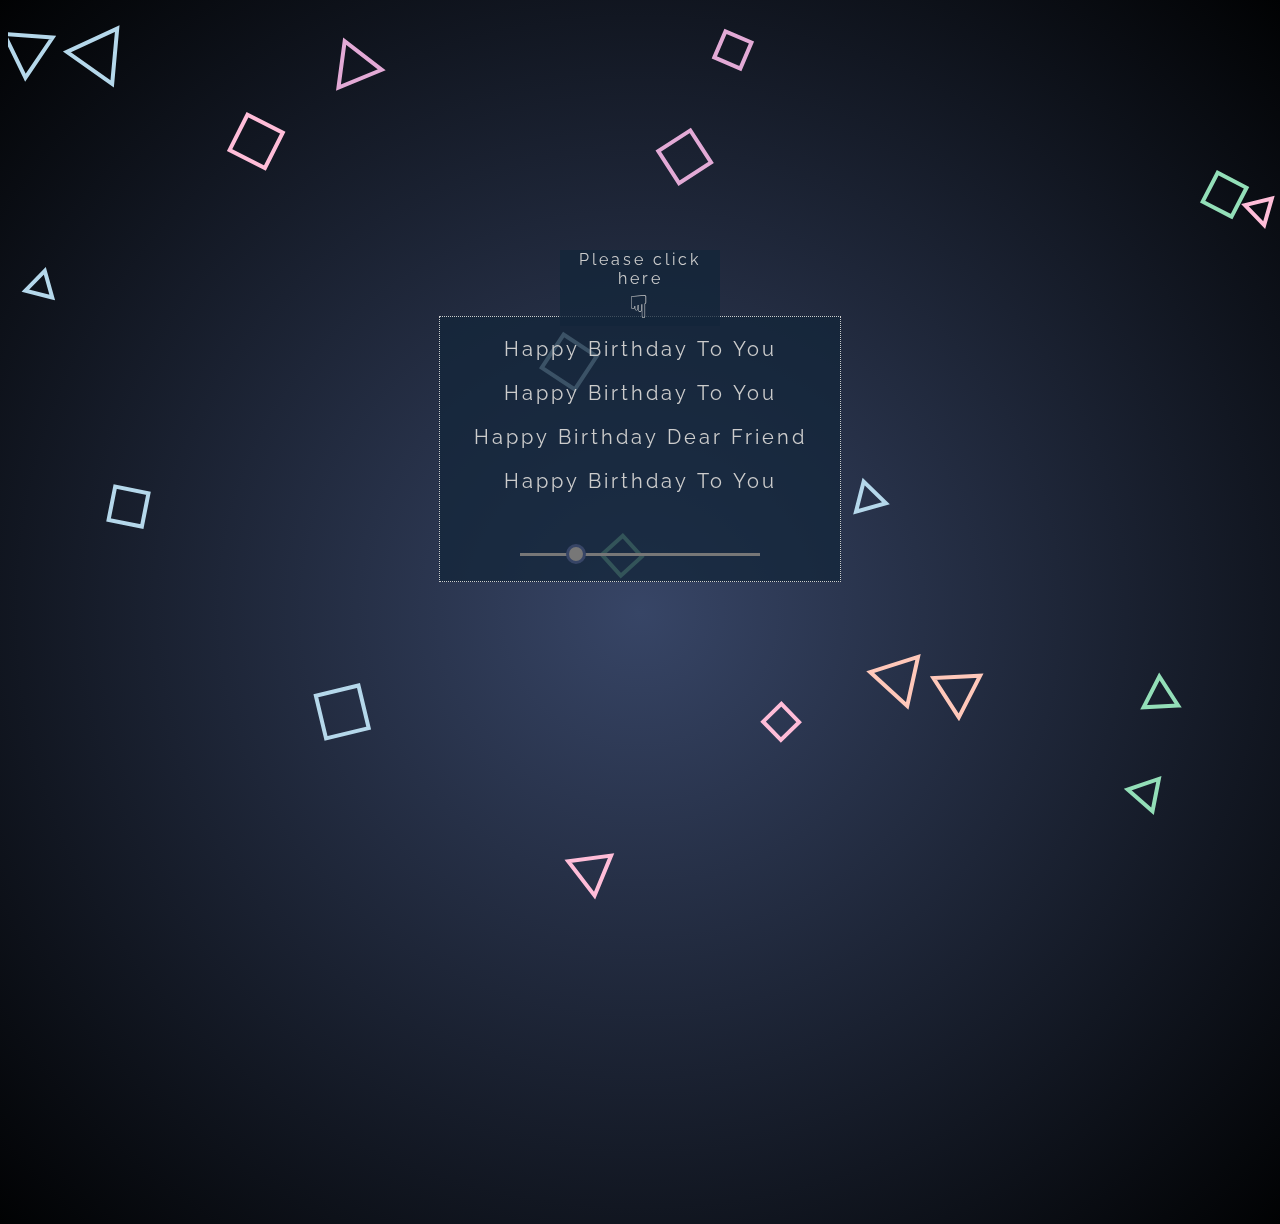
<file: Musical birthday wish/index.html>
<!DOCTYPE html>
<html lang="en">

  <head>
    <meta charset="UTF-8">
    <title>Happy Birthday Music</title>
    <link rel="stylesheet" href="./style.css">

  </head>
    
  <body>
  <canvas id="canvas"></canvas>
<div id="pleaseClick">Please click here<br><span>&#9759;</span></div>
<div id="wishes">
  <p id="p1"></p>
  <p id="p2"></p>
  <p id="p3"></p>
  <p id="p4"></p>
  <p class="control"><label for="inputSpeed"><!--Speed: --></label><br><input type="range" id="inputSpeed" min="0.1" max="2" step="0.1" value="0.5"></p>
</div>
    <script  src="./script.js"></script>

  </body>
  
</html>
</file>
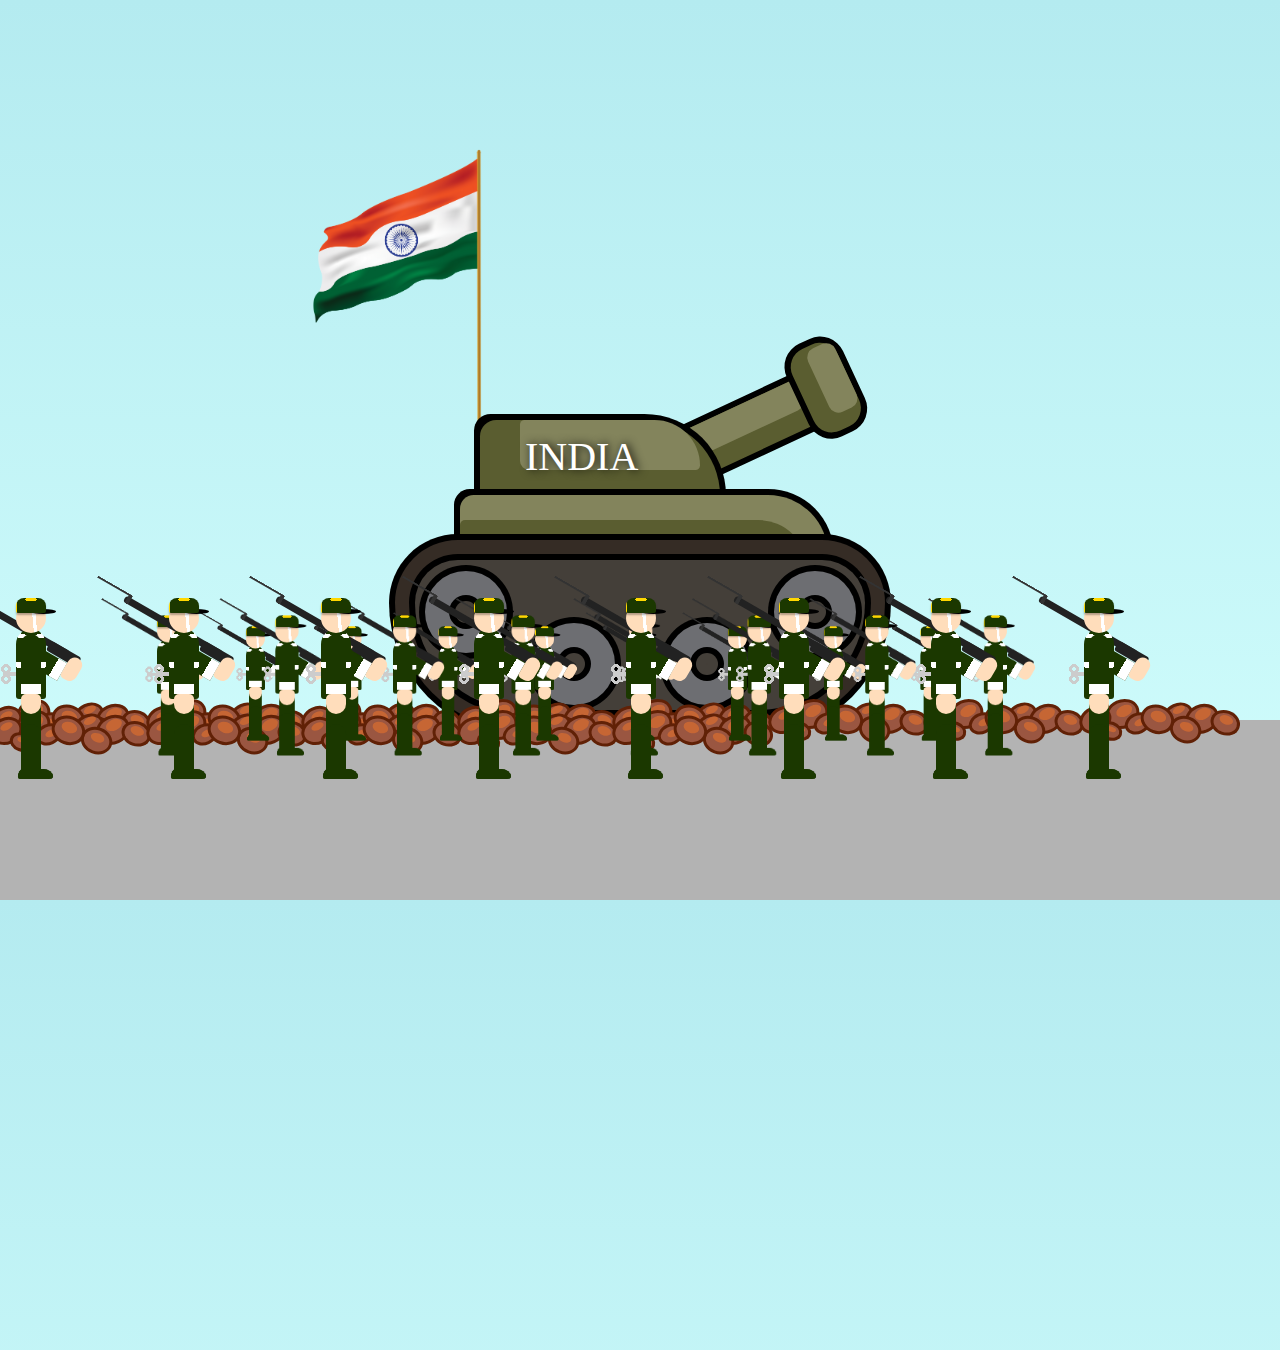
<file: Tribute to Indian Army Code/index.html>
<!DOCTYPE html>
<html lang="en" >
<head>
  <meta charset="UTF-8">
  <title>Parallax Toy Soldiers</title>
  <meta name="viewport" content="width=device-width, initial-scale=1, viewport-fit=cover"><link rel="stylesheet" href="./style.css">

</head>
<body>
<div class="tank">
  <div class="turret">
    <div class="gun"></div>
    <div class="bullet"></div>
    <div class="explosion"></div>
  </div>
  <div class="body">
    <div class="glow"></div>
  </div>
  <div class="track">
    <div class="wheel"></div>
    <div class="wheel"></div>
    <div class="wheel"></div>
    <div class="wheel"></div>
  </div>
  <div class="wind">
    <div></div>
    <div></div>
    <div></div>
  </div>
</div>
<div class="ground">
  <div class="rocks"></div>
  <div class="rocks"></div>
  <div class="rocks"></div>
  <div class="rocks"></div>
  <div class="rocks"></div>
  <div class="rocks"></div>
  <div class="rocks"></div>
  <div class="rocks"></div>
  <div class="rocks"></div>
  <div class="rocks"></div>
  <div class="rocks"></div>
  <div class="rocks"></div>
  <div class="rocks"></div>
</div>

<main>
  <div class="column">
    <div class="soldier">
      <div class="torso">
        <div class="head">
          <div class="hat"></div>
          <div class="visor"></div>
        </div>
        <div class="left-arm">
          <div class="musket">
            <div class="bayonet"></div>
            <div class="butt"></div>
          </div>
          <div class="hand"></div>
        </div>
        <div class="right-arm">
          <div class="hand"></div>
        </div>
        <div class="wind-up-handle"></div>
        <div class="left-leg">
          <div class="ankle">
            <div class="foot"></div>
          </div>
        </div>
        <div class="right-leg">
          <div class="ankle">
            <div class="foot"></div>
          </div>
        </div>
      </div>
    </div>
    <div class="soldier">
      <div class="torso">
        <div class="head">
          <div class="hat"></div>
          <div class="visor"></div>
        </div>
        <div class="left-arm">
          <div class="musket">
            <div class="bayonet"></div>
            <div class="butt"></div>
          </div>
          <div class="hand"></div>
        </div>
        <div class="right-arm">
          <div class="hand"></div>
        </div>
        <div class="wind-up-handle"></div>
        <div class="left-leg">
          <div class="ankle">
            <div class="foot"></div>
          </div>
        </div>
        <div class="right-leg">
          <div class="ankle">
            <div class="foot"></div>
          </div>
        </div>
      </div>
    </div>
    <div class="soldier">
      <div class="torso">
        <div class="head">
          <div class="hat"></div>
          <div class="visor"></div>
        </div>
        <div class="left-arm">
          <div class="musket">
            <div class="bayonet"></div>
            <div class="butt"></div>
          </div>
          <div class="hand"></div>
        </div>
        <div class="right-arm">
          <div class="hand"></div>
        </div>
        <div class="wind-up-handle"></div>
        <div class="left-leg">
          <div class="ankle">
            <div class="foot"></div>
          </div>
        </div>
        <div class="right-leg">
          <div class="ankle">
            <div class="foot"></div>
          </div>
        </div>
      </div>
    </div>
    <div class="soldier">
      <div class="torso">
        <div class="head">
          <div class="hat"></div>
          <div class="visor"></div>
        </div>
        <div class="left-arm">
          <div class="musket">
            <div class="bayonet"></div>
            <div class="butt"></div>
          </div>
          <div class="hand"></div>
        </div>
        <div class="right-arm">
          <div class="hand"></div>
        </div>
        <div class="wind-up-handle"></div>
        <div class="left-leg">
          <div class="ankle">
            <div class="foot"></div>
          </div>
        </div>
        <div class="right-leg">
          <div class="ankle">
            <div class="foot"></div>
          </div>
        </div>
      </div>
    </div>
    <div class="soldier">
      <div class="torso">
        <div class="head">
          <div class="hat"></div>
          <div class="visor"></div>
        </div>
        <div class="left-arm">
          <div class="musket">
            <div class="bayonet"></div>
            <div class="butt"></div>
          </div>
          <div class="hand"></div>
        </div>
        <div class="right-arm">
          <div class="hand"></div>
        </div>
        <div class="wind-up-handle"></div>
        <div class="left-leg">
          <div class="ankle">
            <div class="foot"></div>
          </div>
        </div>
        <div class="right-leg">
          <div class="ankle">
            <div class="foot"></div>
          </div>
        </div>
      </div>
    </div>
    <div class="soldier">
      <div class="torso">
        <div class="head">
          <div class="hat"></div>
          <div class="visor"></div>
        </div>
        <div class="left-arm">
          <div class="musket">
            <div class="bayonet"></div>
            <div class="butt"></div>
          </div>
          <div class="hand"></div>
        </div>
        <div class="right-arm">
          <div class="hand"></div>
        </div>
        <div class="wind-up-handle"></div>
        <div class="left-leg">
          <div class="ankle">
            <div class="foot"></div>
          </div>
        </div>
        <div class="right-leg">
          <div class="ankle">
            <div class="foot"></div>
          </div>
        </div>
      </div>
    </div>
    <div class="soldier">
      <div class="torso">
        <div class="head">
          <div class="hat"></div>
          <div class="visor"></div>
        </div>
        <div class="left-arm">
          <div class="musket">
            <div class="bayonet"></div>
            <div class="butt"></div>
          </div>
          <div class="hand"></div>
        </div>
        <div class="right-arm">
          <div class="hand"></div>
        </div>
        <div class="wind-up-handle"></div>
        <div class="left-leg">
          <div class="ankle">
            <div class="foot"></div>
          </div>
        </div>
        <div class="right-leg">
          <div class="ankle">
            <div class="foot"></div>
          </div>
        </div>
      </div>
    </div>
    <div class="soldier">
      <div class="torso">
        <div class="head">
          <div class="hat"></div>
          <div class="visor"></div>
        </div>
        <div class="left-arm">
          <div class="musket">
            <div class="bayonet"></div>
            <div class="butt"></div>
          </div>
          <div class="hand"></div>
        </div>
        <div class="right-arm">
          <div class="hand"></div>
        </div>
        <div class="wind-up-handle"></div>
        <div class="left-leg">
          <div class="ankle">
            <div class="foot"></div>
          </div>
        </div>
        <div class="right-leg">
          <div class="ankle">
            <div class="foot"></div>
          </div>
        </div>
      </div>
    </div>
  </div>
  <div class="column">
    <div class="soldier">
      <div class="torso">
        <div class="head">
          <div class="hat"></div>
          <div class="visor"></div>
        </div>
        <div class="left-arm">
          <div class="musket">
            <div class="bayonet"></div>
            <div class="butt"></div>
          </div>
          <div class="hand"></div>
        </div>
        <div class="right-arm">
          <div class="hand"></div>
        </div>
        <div class="wind-up-handle"></div>
        <div class="left-leg">
          <div class="ankle">
            <div class="foot"></div>
          </div>
        </div>
        <div class="right-leg">
          <div class="ankle">
            <div class="foot"></div>
          </div>
        </div>
      </div>
    </div>
    <div class="soldier">
      <div class="torso">
        <div class="head">
          <div class="hat"></div>
          <div class="visor"></div>
        </div>
        <div class="left-arm">
          <div class="musket">
            <div class="bayonet"></div>
            <div class="butt"></div>
          </div>
          <div class="hand"></div>
        </div>
        <div class="right-arm">
          <div class="hand"></div>
        </div>
        <div class="wind-up-handle"></div>
        <div class="left-leg">
          <div class="ankle">
            <div class="foot"></div>
          </div>
        </div>
        <div class="right-leg">
          <div class="ankle">
            <div class="foot"></div>
          </div>
        </div>
      </div>
    </div>
    <div class="soldier">
      <div class="torso">
        <div class="head">
          <div class="hat"></div>
          <div class="visor"></div>
        </div>
        <div class="left-arm">
          <div class="musket">
            <div class="bayonet"></div>
            <div class="butt"></div>
          </div>
          <div class="hand"></div>
        </div>
        <div class="right-arm">
          <div class="hand"></div>
        </div>
        <div class="wind-up-handle"></div>
        <div class="left-leg">
          <div class="ankle">
            <div class="foot"></div>
          </div>
        </div>
        <div class="right-leg">
          <div class="ankle">
            <div class="foot"></div>
          </div>
        </div>
      </div>
    </div>
    <div class="soldier">
      <div class="torso">
        <div class="head">
          <div class="hat"></div>
          <div class="visor"></div>
        </div>
        <div class="left-arm">
          <div class="musket">
            <div class="bayonet"></div>
            <div class="butt"></div>
          </div>
          <div class="hand"></div>
        </div>
        <div class="right-arm">
          <div class="hand"></div>
        </div>
        <div class="wind-up-handle"></div>
        <div class="left-leg">
          <div class="ankle">
            <div class="foot"></div>
          </div>
        </div>
        <div class="right-leg">
          <div class="ankle">
            <div class="foot"></div>
          </div>
        </div>
      </div>
    </div>
    <div class="soldier">
      <div class="torso">
        <div class="head">
          <div class="hat"></div>
          <div class="visor"></div>
        </div>
        <div class="left-arm">
          <div class="musket">
            <div class="bayonet"></div>
            <div class="butt"></div>
          </div>
          <div class="hand"></div>
        </div>
        <div class="right-arm">
          <div class="hand"></div>
        </div>
        <div class="wind-up-handle"></div>
        <div class="left-leg">
          <div class="ankle">
            <div class="foot"></div>
          </div>
        </div>
        <div class="right-leg">
          <div class="ankle">
            <div class="foot"></div>
          </div>
        </div>
      </div>
    </div>
    <div class="soldier">
      <div class="torso">
        <div class="head">
          <div class="hat"></div>
          <div class="visor"></div>
        </div>
        <div class="left-arm">
          <div class="musket">
            <div class="bayonet"></div>
            <div class="butt"></div>
          </div>
          <div class="hand"></div>
        </div>
        <div class="right-arm">
          <div class="hand"></div>
        </div>
        <div class="wind-up-handle"></div>
        <div class="left-leg">
          <div class="ankle">
            <div class="foot"></div>
          </div>
        </div>
        <div class="right-leg">
          <div class="ankle">
            <div class="foot"></div>
          </div>
        </div>
      </div>
    </div>
    <div class="soldier">
      <div class="torso">
        <div class="head">
          <div class="hat"></div>
          <div class="visor"></div>
        </div>
        <div class="left-arm">
          <div class="musket">
            <div class="bayonet"></div>
            <div class="butt"></div>
          </div>
          <div class="hand"></div>
        </div>
        <div class="right-arm">
          <div class="hand"></div>
        </div>
        <div class="wind-up-handle"></div>
        <div class="left-leg">
          <div class="ankle">
            <div class="foot"></div>
          </div>
        </div>
        <div class="right-leg">
          <div class="ankle">
            <div class="foot"></div>
          </div>
        </div>
      </div>
    </div>
    <div class="soldier">
      <div class="torso">
        <div class="head">
          <div class="hat"></div>
          <div class="visor"></div>
        </div>
        <div class="left-arm">
          <div class="musket">
            <div class="bayonet"></div>
            <div class="butt"></div>
          </div>
          <div class="hand"></div>
        </div>
        <div class="right-arm">
          <div class="hand"></div>
        </div>
        <div class="wind-up-handle"></div>
        <div class="left-leg">
          <div class="ankle">
            <div class="foot"></div>
          </div>
        </div>
        <div class="right-leg">
          <div class="ankle">
            <div class="foot"></div>
          </div>
        </div>
      </div>
    </div>
  </div>
  <div class="column">
    <div class="soldier">
      <div class="torso">
        <div class="head">
          <div class="hat"></div>
          <div class="visor"></div>
        </div>
        <div class="left-arm">
          <div class="musket">
            <div class="bayonet"></div>
            <div class="butt"></div>
          </div>
          <div class="hand"></div>
        </div>
        <div class="right-arm">
          <div class="hand"></div>
        </div>
        <div class="wind-up-handle"></div>
        <div class="left-leg">
          <div class="ankle">
            <div class="foot"></div>
          </div>
        </div>
        <div class="right-leg">
          <div class="ankle">
            <div class="foot"></div>
          </div>
        </div>
      </div>
    </div>
    <div class="soldier">
      <div class="torso">
        <div class="head">
          <div class="hat"></div>
          <div class="visor"></div>
        </div>
        <div class="left-arm">
          <div class="musket">
            <div class="bayonet"></div>
            <div class="butt"></div>
          </div>
          <div class="hand"></div>
        </div>
        <div class="right-arm">
          <div class="hand"></div>
        </div>
        <div class="wind-up-handle"></div>
        <div class="left-leg">
          <div class="ankle">
            <div class="foot"></div>
          </div>
        </div>
        <div class="right-leg">
          <div class="ankle">
            <div class="foot"></div>
          </div>
        </div>
      </div>
    </div>
    <div class="soldier">
      <div class="torso">
        <div class="head">
          <div class="hat"></div>
          <div class="visor"></div>
        </div>
        <div class="left-arm">
          <div class="musket">
            <div class="bayonet"></div>
            <div class="butt"></div>
          </div>
          <div class="hand"></div>
        </div>
        <div class="right-arm">
          <div class="hand"></div>
        </div>
        <div class="wind-up-handle"></div>
        <div class="left-leg">
          <div class="ankle">
            <div class="foot"></div>
          </div>
        </div>
        <div class="right-leg">
          <div class="ankle">
            <div class="foot"></div>
          </div>
        </div>
      </div>
    </div>
    <div class="soldier">
      <div class="torso">
        <div class="head">
          <div class="hat"></div>
          <div class="visor"></div>
        </div>
        <div class="left-arm">
          <div class="musket">
            <div class="bayonet"></div>
            <div class="butt"></div>
          </div>
          <div class="hand"></div>
        </div>
        <div class="right-arm">
          <div class="hand"></div>
        </div>
        <div class="wind-up-handle"></div>
        <div class="left-leg">
          <div class="ankle">
            <div class="foot"></div>
          </div>
        </div>
        <div class="right-leg">
          <div class="ankle">
            <div class="foot"></div>
          </div>
        </div>
      </div>
    </div>
    <div class="soldier">
      <div class="torso">
        <div class="head">
          <div class="hat"></div>
          <div class="visor"></div>
        </div>
        <div class="left-arm">
          <div class="musket">
            <div class="bayonet"></div>
            <div class="butt"></div>
          </div>
          <div class="hand"></div>
        </div>
        <div class="right-arm">
          <div class="hand"></div>
        </div>
        <div class="wind-up-handle"></div>
        <div class="left-leg">
          <div class="ankle">
            <div class="foot"></div>
          </div>
        </div>
        <div class="right-leg">
          <div class="ankle">
            <div class="foot"></div>
          </div>
        </div>
      </div>
    </div>
    <div class="soldier">
      <div class="torso">
        <div class="head">
          <div class="hat"></div>
          <div class="visor"></div>
        </div>
        <div class="left-arm">
          <div class="musket">
            <div class="bayonet"></div>
            <div class="butt"></div>
          </div>
          <div class="hand"></div>
        </div>
        <div class="right-arm">
          <div class="hand"></div>
        </div>
        <div class="wind-up-handle"></div>
        <div class="left-leg">
          <div class="ankle">
            <div class="foot"></div>
          </div>
        </div>
        <div class="right-leg">
          <div class="ankle">
            <div class="foot"></div>
          </div>
        </div>
      </div>
    </div>
    <div class="soldier">
      <div class="torso">
        <div class="head">
          <div class="hat"></div>
          <div class="visor"></div>
        </div>
        <div class="left-arm">
          <div class="musket">
            <div class="bayonet"></div>
            <div class="butt"></div>
          </div>
          <div class="hand"></div>
        </div>
        <div class="right-arm">
          <div class="hand"></div>
        </div>
        <div class="wind-up-handle"></div>
        <div class="left-leg">
          <div class="ankle">
            <div class="foot"></div>
          </div>
        </div>
        <div class="right-leg">
          <div class="ankle">
            <div class="foot"></div>
          </div>
        </div>
      </div>
    </div>
    <div class="soldier">
      <div class="torso">
        <div class="head">
          <div class="hat"></div>
          <div class="visor"></div>
        </div>
        <div class="left-arm">
          <div class="musket">
            <div class="bayonet"></div>
            <div class="butt"></div>
          </div>
          <div class="hand"></div>
        </div>
        <div class="right-arm">
          <div class="hand"></div>
        </div>
        <div class="wind-up-handle"></div>
        <div class="left-leg">
          <div class="ankle">
            <div class="foot"></div>
          </div>
        </div>
        <div class="right-leg">
          <div class="ankle">
            <div class="foot"></div>
          </div>
        </div>
      </div>
    </div>
  </div>
</main>
  
</body>
</html>
</file>
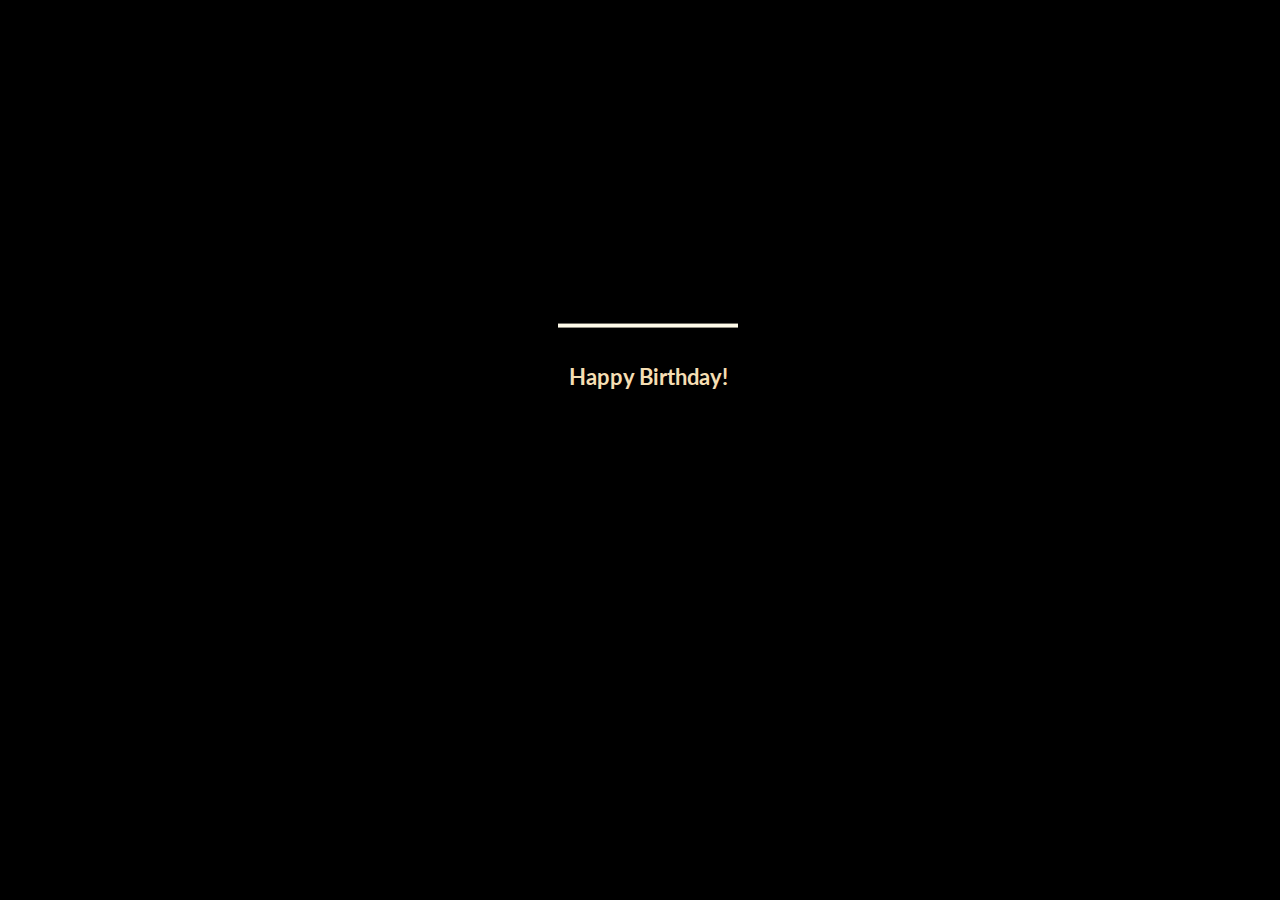
<file: Birthday cake/Birthday cake/index.html>
<!DOCTYPE html>
<html lang="en">
<head>
    <meta charset="UTF-8">
    <meta name="viewport" content="width=device-width, initial-scale=1.0">
    <title>Birthday Cake by Kode Gurukul</title>
    <link rel="stylesheet" href="style.css">
</head>
<body>
    <div class="candle">
    <div class="fire"></div>
    <div class="fire"></div>
    <div class="fire"></div>
    <div class="fire"></div>
    <div class="fire"></div>
</div>
<svg id="cake" version="1.1" x="0px" y="0px" width="200px" height="500px" viewBox="0 0 200 500" enable-background="new 0 0 200 500" xml:space="preserve">
    <path fill="#a88679" d="M173.667-13.94c-49.298,0-102.782,0-147.334,0c-3.999,0-4-16.002,0-16.002
		c44.697,0,96.586,0,147.334,0C177.667-29.942,177.668-13.94,173.667-13.94z">
        <animate id="bizcocho_3" attributeName="d" calcMode="spline" keySplines="0 0 1 1; 0 0 1 1" begin="relleno_2.end" dur="0.3s" fill="freeze" values="
                          M173.667-13.94c-49.298,0-102.782,0-147.334,0c-3.999,0-4-16.002,0-16.002
		c44.697,0,96.586,0,147.334,0C177.667-29.942,177.668-13.94,173.667-13.94z
                          ;
                          M173.667,411.567c-47.995,12.408-102.955,12.561-147.334,0
		c-3.848-1.089-0.189-16.089,3.661-15.002c44.836,12.66,90.519,12.753,139.427,0.07
		C173.293,395.631,177.541,410.566,173.667,411.567z
                          ;
                          M173.667,427.569c-49.795,0-101.101,0-147.334,0c-3.999,0-4-16.002,0-16.002
		c46.385,0,97.539,0,147.334,0C177.668,411.567,177.667,427.569,173.667,427.569z
                          " />
    </path>
    <path fill="#8b6a60" d="M100-178.521c1.858,0,3.364,1.506,3.364,3.363c0,0,0,33.17,0,44.227
		c0,19.144,0,57.431,0,76.574c0,10.152,0,40.607,0,40.607c0,1.858-1.506,3.364-3.364,3.364l0,0c-1.858,0-3.364-1.506-3.364-3.364c0,0,0-30.455,0-40.607c0-19.144,0-57.432,0-76.575c0-11.057,0-44.226,0-44.226C96.636-177.015,98.142-178.521,100-178.521
		L100-178.521z">
        <animate id="relleno_2" attributeName="d" calcMode="spline" keySplines="0 0 1 1; 0 0 1 1; 0 0 0.58 1" begin="bizcocho_2.end" dur="0.5s" fill="freeze" values="
                          M100-178.521c1.858,0,3.364,1.506,3.364,3.363c0,0,0,33.17,0,44.227
		c0,19.144,0,57.431,0,76.574c0,10.152,0,40.607,0,40.607c0,1.858-1.506,3.364-3.364,3.364l0,0c-1.858,0-3.364-1.506-3.364-3.364c0,0,0-30.455,0-40.607c0-19.144,0-57.432,0-76.575c0-11.057,0-44.226,0-44.226C96.636-177.015,98.142-178.521,100-178.521
		L100-178.521z
                          ;
                          M100,267.257c1.858,0,3.364,1.506,3.364,3.363c0,0,0,33.17,0,44.227
		c0,19.143,0,57.43,0,76.574c0,10.151,0,40.606,0,40.606c0,1.858-1.506,3.364-3.364,3.364l0,0c-1.858,0-3.364-1.506-3.364-3.364
		c0,0,0-30.455,0-40.606c0-19.145,0-57.432,0-76.576c0-11.057,0-44.225,0-44.225C96.636,268.763,98.142,267.257,100,267.257
		L100,267.257z
                          ;
                          M93.928,405.433c-0.655,6.444-0.102,9.067,2.957,11.798c0,0,8.083,5.571,16.828,3.503
		c18.629-4.406,43.813,6.194,50.792,7.791c14.75,3.375,9.162,6.867,9.162,6.867c-2.412,2.258-58.328,0-73.667,0l0,0
		c-1.858,0-69.995,2.133-73.667,0c0,0-3.337-2.439,6.172-5.992c11.375-4.25,52.875,8.822,47.139-9.442
		c-6.333-20.167,5.226-21.514,5.226-21.514c3.435-0.915,12.78-6.663,10.923-0.546L93.928,405.433z
                          ;
                          M102.242,427.569c5.348,0,14.079,0,17.462,0c0,0,17.026,0,27.504,0
		c19.143,0,20.39-3.797,26.459,0c3,1.877,0,7.823,0,7.823c-2.412,2.258-58.328,0-73.667,0l0,0c-1.858,0-67.187,0-73.667,0
		c0,0-4.125-4.983,0-7.823c5.201-3.58,16.085,0,23.725,0c8.841,0,20.762,0,20.762,0c3.686,0,8.597,0,19.511,0H102.242z
                          " />
    </path>
    <path fill="#a88679" d="M173.667-15.929c-46.512,0-105.486,0-147.334,0c-3.999,0-4-16.002,0-16.002
		c43.566,0,97.96,0,147.334,0C177.667-31.931,177.666-15.929,173.667-15.929z">
        <animate id="bizcocho_2" attributeName="d" calcMode="spline" keySplines="0 0 1 1; 0 0 1 1; 0.25 0 0.58 1" begin="relleno_1.end" dur="0.5s" fill="freeze" values="
                          M173.667-15.929c-46.512,0-105.486,0-147.334,0c-3.999,0-4-16.002,0-16.002
		c43.566,0,97.96,0,147.334,0C177.667-31.931,177.666-15.929,173.667-15.929z
                          ;
                          M173.434,445.393c-47.269,8.001-105.245,8.001-147.334,0c-3.929-0.747-0.692-16.543,3.243-15.824
		c43.828,8.001,92.165,8.001,140.739,0C174.029,428.918,177.377,444.726,173.434,445.393z
                          ;
                          M173.667,449.514c-47.576-5.454-102.799-5.744-147.333,0c-3.966,0.512-3.938-15.297,0-16.002
		c43.683-7.823,97.646-8.026,147.333,0C177.616,434.15,177.642,449.969,173.667,449.514z
                          ;
                          M173.667,451.394c-49.298,0-102.782,0-147.334,0c-3.999,0-4-16.002,0-16.002
		c44.697,0,96.586,0,147.334,0C177.667,435.392,177.668,451.394,173.667,451.394z
                          " />
    </path>
    <path fill="#8b6a60" d="M101.368-73.685c0,12.164,0,15.18,0,28.519c0,22.702,0-13.661,0,8.304c0,14.48,0,18.233,0,30.512
		c0,1.753-2.958,1.847-2.958,0c0-12.68,0-16.277,0-30.401c0-21.983,0,11.66,0-8.305c0-13.027,0-15.992,0-28.628
		C98.411-75.883,101.368-75.592,101.368-73.685z">
        <animate id="relleno_1" attributeName="d" calcMode="spline" keySplines="0 0 1 1; 0 0 1 1; 0 0 0.6 1" begin="bizcocho_1.end" dur="0.5s" fill="freeze" values="
                          M101.368-73.685c0,12.164,0,15.18,0,28.519c0,22.702,0-13.661,0,8.304c0,14.48,0,18.233,0,30.512
		c0,1.753-2.958,1.847-2.958,0c0-12.68,0-16.277,0-30.401c0-21.983,0,11.66,0-8.305c0-13.027,0-15.992,0-28.628
		C98.411-75.883,101.368-75.592,101.368-73.685z
                          ;
                          M101.368,350.885c0,12.164,0,65.18,0,78.518c0,22.703,0-33.66,0-11.695c0,14.48,0,28.232,0,40.512
		c0,1.753-2.958,1.847-2.958,0c0-12.68,0-26.277,0-40.402c0-21.982,0,31.66,0,11.695c0-13.027,0-65.992,0-78.627
		C98.411,348.686,101.368,348.977,101.368,350.885z
                          ;
                          M128.38,447.567c37.626,6.312,39.303,13.658,26.833,12.833c-22.653-1.499-13.636-0.831-23.302-0.831
		c-14.48,0-17.884,0-30.163,0c-2.087,0-2.068,0-3.915,0c-13.333,0-8.963,0-23.088,0c-11.668,0-14.062,5.995-27.532,1.164
		c-12.629-4.529,38.667-3.167,46.833-17.333C100.077,432.94,105.546,443.736,128.38,447.567z
                          ;
                          M173.667,451.394c2.875,0,2.997,9.257,0,9.131c-22.662-0.956-32.09-0.956-41.756-0.956
		c-14.48,0-17.884,0-30.163,0c-2.087,0-2.068,0-3.915,0c-13.333,0-8.963,0-23.088,0c-11.668,0-34.99-0.294-48.412,1.831
		c-4.109,0.65-3.01-10.006,0-10.006C37.129,451.394,149.379,451.394,173.667,451.394z
                          " />
    </path>
    <path fill="#a88679" d="M173.667,21.571c-33.174,0-111.467,0-147.334,0c-4,0-4-16.002,0-16.002c39.836,0,105.982,0,147.334,0
		C177.668,5.569,177.667,21.571,173.667,21.571z">
        <animate id="bizcocho_1" attributeName="d" calcMode="spline" keySplines="0 0 1 1; 0 0 1 1; 0 0 1 1; 0.25 0 1 1; 0 0 1 1; 0.25 0 0.6 1" begin="2s" dur="0.8s" fill="freeze" values="
                          M173.667,21.571c-33.174,0-111.467,0-147.334,0c-4,0-4-16.002,0-16.002c39.836,0,105.982,0,147.334,0
		C177.668,5.569,177.667,21.571,173.667,21.571z
                          ;
                          M173.667,459.569c-33.197,16.002-110.782,16.002-147.334,0c-3.664-1.604,1.614-15.617,5.337-14.153
		c40.702,16.002,94.289,16.104,136.505,0.103C171.917,444.1,177.271,457.832,173.667,459.569z
                          ;
                          M171.817,475.571c-39.361-3.001-105.438-2.571-143.556,0c-3.991,0.27-7.377-14.736-3.387-15.014
		c41.553-2.888,104.421-3.121,150.51-0.233C179.378,460.574,175.806,475.875,171.817,475.571z
                          ;
                          M171.817,459.564c-38.8-12.188-104.504-13.762-143.556,0c-3.772,1.329-7.961-12.604-4.178-13.905
		c40.864-14.064,105.114-15.52,151.918-0.973C179.822,445.874,175.634,460.762,171.817,459.564z
                          ;
                          M173.667,475.571c-46.376-5.005-105.924-4.003-147.334,0c-3.981,0.385-3.479-15.421,0.479-16.002
		c43.087-6.327,97.705-7.083,146.855,0.438C177.621,460.613,177.644,476,173.667,475.571z
                          ;
                          M173.667,474.117c-46.376,1.866-105.638,2.01-147.334,0c-3.995-0.192-3.52-16.144,0.479-16.002
		c43.794,1.55,96.341,1.541,145.723,0C176.532,457.99,177.663,473.956,173.667,474.117z
                          ;
                          M173.667,475.571c-46.512,0-105.486,0-147.334,0c-3.999,0-4-16.002,0-16.002c43.566,0,97.96,0,147.334,0
		C177.667,459.569,177.666,475.571,173.667,475.571z
                          " />
    </path>
    <path fill="#fefae9" d="M104.812,113.216c0,3.119-2.164,5.67-4.812,5.67c-2.646,0-4.812-2.551-4.812-5.67c0-5.594,0-16.782,0-22.375
	c0-5.143,0-15.427,0-20.568c0-7.333,0-21.998,0-29.33c0-5.523,0-16.569,0-22.092c0-3.295,0-9.885,0-13.181
	C95.188,2.551,97.353,0,100,0c2.648,0,4.812,2.551,4.812,5.669c0,3.248,0,9.743,0,12.991c0,5.428,0,16.284,0,21.711
	c0,7.618,0,22.854,0,30.472c0,4.952,0,14.854,0,19.807C104.812,96.292,104.812,107.576,104.812,113.216z">
        <animate id="crema" attributeName="d" calcMode="spline" keySplines="0 0 1 1; 0 0 1 1; 0 0 1 1; 0.25 0 1 1; 0 0 1 1; 0 0 0.58 1" begin="bizcocho_3.end" dur="2s" fill="freeze" values="
                          M104.812,113.216c0,3.119-2.164,5.67-4.812,5.67c-2.646,0-4.812-2.551-4.812-5.67c0-5.594,0-16.782,0-22.375
	c0-5.143,0-15.427,0-20.568c0-7.333,0-21.998,0-29.33c0-5.523,0-16.569,0-22.092c0-3.295,0-9.885,0-13.181
	C95.188,2.551,97.353,0,100,0c2.648,0,4.812,2.551,4.812,5.669c0,3.248,0,9.743,0,12.991c0,5.428,0,16.284,0,21.711
	c0,7.618,0,22.854,0,30.472c0,4.952,0,14.854,0,19.807C104.812,96.292,104.812,107.576,104.812,113.216z
                          ;
                          M104.812,405.897c0,3.119-2.164,5.67-4.812,5.67c-2.646,0-4.812-2.551-4.812-5.67c0-5.594,0-16.782,0-22.376
	c0-5.143,0-15.426,0-20.568c0-7.332,0-21.997,0-29.33c0-5.522,0-16.568,0-22.092c0-3.295,0-9.885,0-13.181
	c0-3.118,2.165-5.669,4.812-5.669c2.648,0,4.812,2.551,4.812,5.669c0,3.247,0,9.743,0,12.991c0,5.428,0,16.283,0,21.711
	c0,7.618,0,22.854,0,30.473c0,4.951,0,14.854,0,19.807C104.812,388.972,104.812,400.256,104.812,405.897z
                          ;
                          M111.873,411.567c-3.119,0-9.226,0-11.874,0c-2.646,0-7.748,0-10.867,0c-7.086,0-12.698,0-18.292,0
	c-6.592,0-12.871,7.371-19.166,3.008c-10.043-6.961-7.776-10.169,2.991-17.745c12.61-8.873,27.713,1.994,25.919-7.531
	c-2.589-13.742,11.008-14.513,11.365-17.789c0.441-4.051,4.235-11.107,8.051-8.175c3.113,2.393,1.007,8.008,0,13.159
	c-1.871,9.569,8.058,2.113,9.494,14.155c2.592,21.732,21.184-0.675,29.309,7.976c5.216,5.553,18.413,5.552,15.426,12.942
	c-3.131,7.745-15.825-4.369-23.8,2.903C126.261,418.271,118.301,411.567,111.873,411.567z
                          ;
                          M111.873,411.567c-3.119,0-9.226,0-11.874,0c-2.646,0-9.734,4.069-12.853,4.069
	c-7.086,0-10.712-4.069-16.306-4.069c-6.592,0-12.12,6.013-19.166,3.008c-7.053-3.008-7.458,2.026-18.659,1.165
	c-6.832-0.525-7.522-3.034-7.533-6.265c-0.037-10.336,22.073-2.452,36.613-2.628c10.234-0.124,19.856-1.439,37.905-2.102
	c16.642-0.61,32.699,1.552,46.009,1.927c12.438,0.351,29.663-8.99,31.532,3.315c0.773,5.093-5.605,3.342-11.211,9.579
	c-5.093,5.667-7.59-4.605-12.965-3.832c-8.269,1.189-14.962-8.537-22.937-1.265C126.261,418.271,118.301,411.567,111.873,411.567z
                          ;
                          M110.946,413.652c-2.904-1.137-8.405-2.748-12.446-0.97c-6.099,2.685-7.273,10.358-13.253,8.242
	c-7.843-2.775-8.953-5.008-14.546-5.01c-24.653-0.011-4.849,26.507-18.264,26.507c-12.377,0,5.791-33.537-19.422-26.682
	c-7.703,2.095-9.806-0.942-9.817-4.173c-0.037-10.336,24.357-4.544,38.897-4.72c10.234-0.124,19.856-1.439,37.905-2.102
	c16.642-0.61,32.699,1.552,46.009,1.927c12.438,0.351,28.973-8.865,31.532,3.315c1.449,6.896,0.318,15.624-3.874,15.624
	c-7.619,0-1.788-15.192-19.243-7.111c-7.581,3.51-15.963-9.738-26.669,1.066C120.644,426.744,118.381,416.561,110.946,413.652z
                          ;
                          M111.547,413.9c-2.969-0.956-8.775-0.949-13.167-0.5c-14.667,1.5-8.325,16.508-14.667,16.666
	c-6.667,0.166-0.167-13.5-13.013-14.151c-30.471-1.545-5.572,46.651-18.987,46.651c-12.377,0,10.333-50.166-18.667-44.5
	c-7.835,1.531-9.537-1.417-9.548-4.647c-0.037-10.336,23.675-5.177,38.215-5.353c10.234-0.124,20.618-1.671,38.667-2.333
	c16.642-0.61,32.023,1.458,45.333,1.833c12.438,0.351,33.819-8.431,33.199,4.001c-0.532,10.666,0.414,26.166-5.245,25.833
	c-7.606-0.447-2.954-31.5-19.243-18.899c-7.985,6.177-17.658-5.969-27.377,5.732C118.88,434.066,121.38,417.067,111.547,413.9z
                          ;
                          M111.547,415.233c-6.667-0.834-9.667,4.667-13.833,3.333c-19.649-6.291-8.158,22.176-14.5,22.334
	c-6.667,0.166,2.833-18-13.333-22.167c-29.544-7.615-9.667,43.833-20.167,43.833c-10.333,0,8.004-55.006-16.833-39
	c-7.5,4.833-9.508-3.78-9.299-7.004c0.799-12.329,23.592-7.153,38.132-7.329c10.234-0.124,20.238-1.505,38.287-2.167
	c16.642-0.61,32.903,1.125,46.213,1.5c12.438,0.351,35.058-5.579,31.863,6.451c-5.532,20.833,1.25,28.216-4.409,27.883
	c-7.606-0.447-6.058-37.895-20.62-23.333c-10.167,10.166-15.972-0.747-25,12C119.547,443.568,121.798,416.515,111.547,415.233z
                          " />
    </path>
    <rect x="10" y="475.571" fill="#fefae9" width="180" height="4" />
</svg>
<div class="text">
  <h1>Happy Birthday!</h1>
<!-- <span style='font-size:100px;'>&#128151;</span> -->
</div>

</body>
</html>
</file>
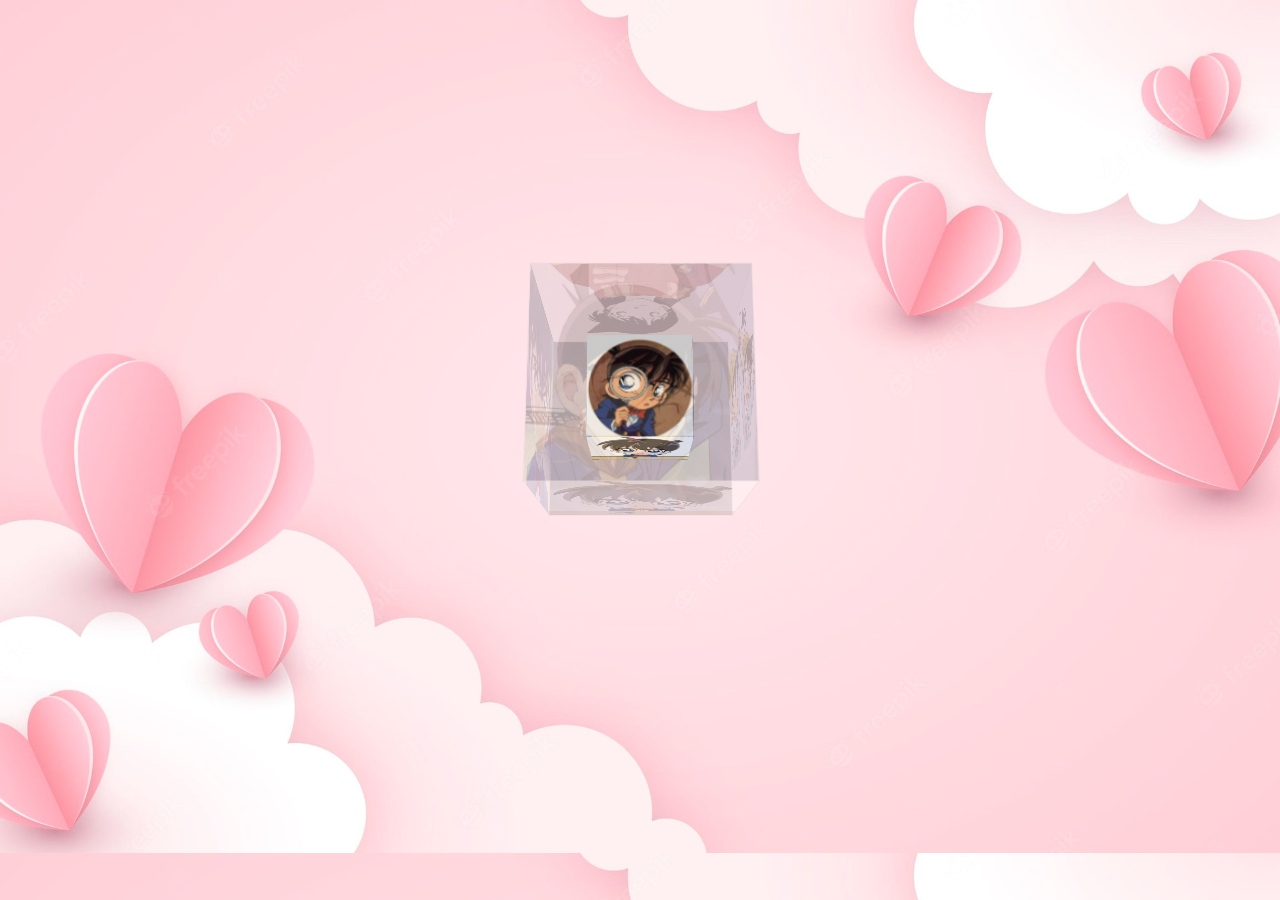
<file: Box-love-master/Box-love-master/index.html>
<!DOCTYPE html>
<html lang="en">

<head>
    <title id="titleWeb"></title>
    <meta charset="UTF-8">
    <meta name="viewport" content="width=device-width, initial-scale=1.0">
    <link rel="stylesheet" href="css/mystyle.css">
    <script src="https://ajax.googleapis.com/ajax/libs/jquery/3.6.0/jquery.min.js"></script>
</head>

<body style="width: 100%; height: 100%;">
    <div class="box">
        <ul class="minbox">
            <li id="min1"></li>
            <li id="min2"></li>
            <li id="min3"></li>
            <li id="min4"></li>
            <li id="min5"></li>
            <li id="min6"></li>
        </ul>
        <ol class="maxbox">
            <li id="max1"></li>
            <li id="max2"></li>
            <li id="max3"></li>
            <li id="max4"></li>
            <li id="max5"></li>
            <li id="max6"></li>
        </ol>
    </div>
    <audio id="player" autoplay loop>
		<source src="http://vnso-zn-23-tf-mp3-320s1-zmp3.zadn.vn/4007f67ceb3b02655b2a/3100207136674622347?authen=exp=1608429489~acl=/4007f67ceb3b02655b2a/*~hmac=eebe8238a57f13119ec081abe77cf8a2&fs=MTYwODI2MTM1OTMyNXx3ZWJWNQ" type="audio/mp3">
	</audio>
    <script src="./config.js"></script>
    <script src="./js/main.js"></script>
</body>

</html>
</file>
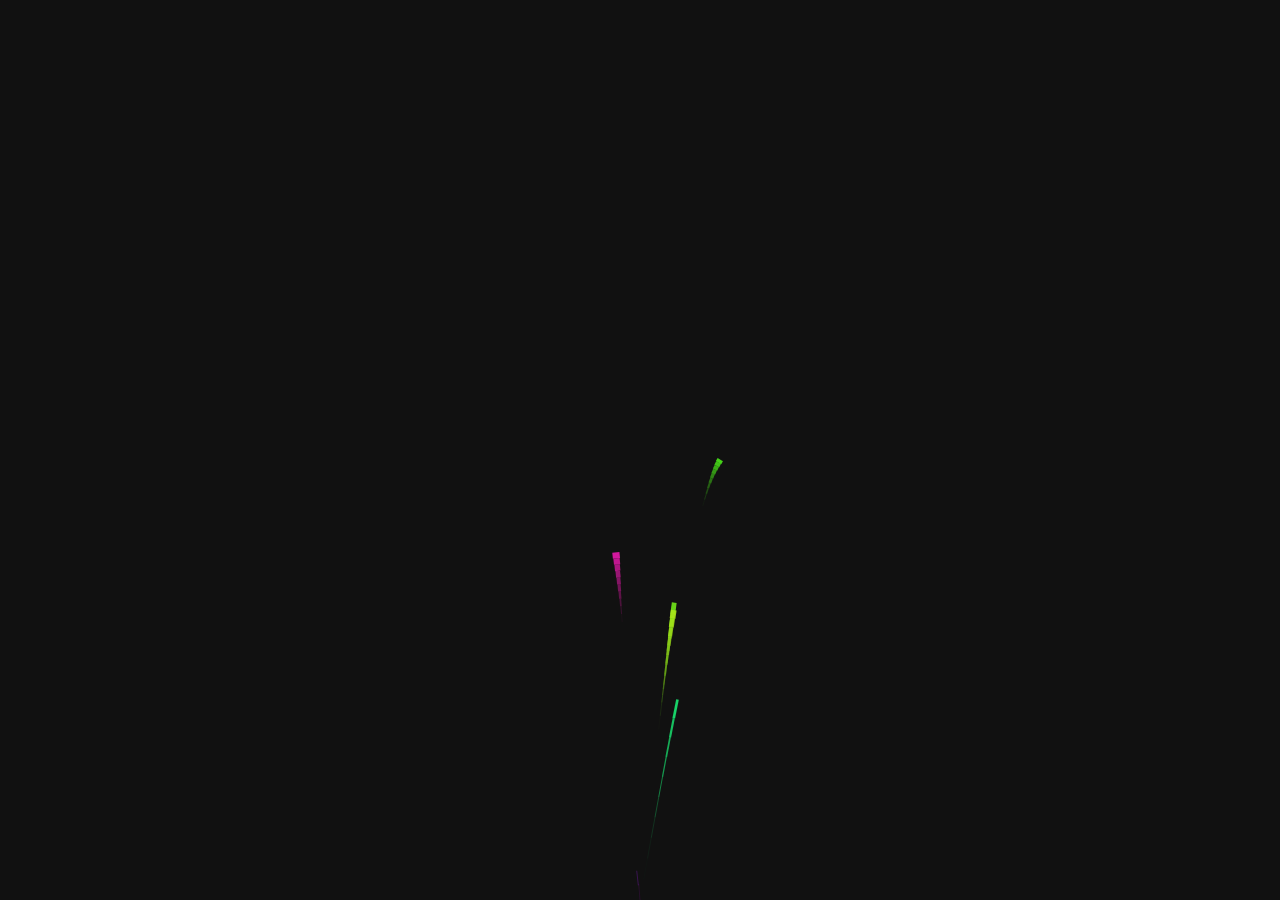
<file: Happy Birthday Wish/Happy Birthday/index.html>
<!DOCTYPE html>
<html lang="en">
<head>
    <meta charset="UTF-8">
    <meta name="viewport" content="width=device-width, initial-scale=1.0">
    <title>Happy Birthday! Wish</title>
    <!-- CSS -->
    <link rel="stylesheet" href="style.css">
</head>
<body>
  
<canvas id=c></canvas>


<!-- JavaScript -->
<script src="app.js"></script>

<!-- Whole Code Credit: https://codepen.io/robin-ivi -->
<!-- Thanks Er Robin!-->
</body>
</html>
</file>
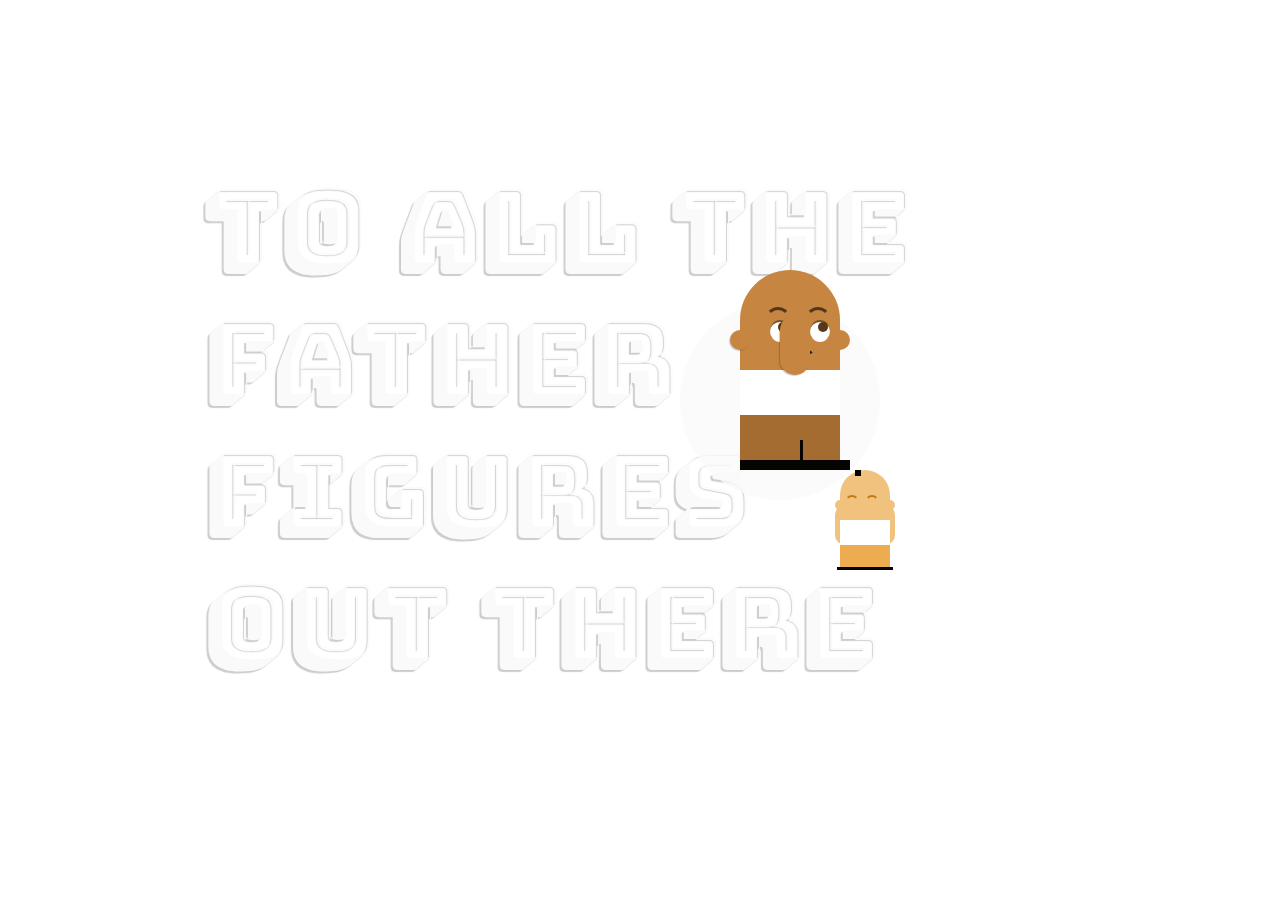
<file: Happy Father's Day Project/father day project/index.html>
<!DOCTYPE html>
<html lang="en">
<head>
    <meta charset="UTF-8">
    <meta name="viewport" content="width=device-width, initial-scale=1.0">
    <title>Father's Day</title>
    <link rel="stylesheet" href="style.css">
    <link rel="stylesheet" href="https://fonts.googleapis.com/css?family=Bungee+Shade">
</head>
<body>
    <div class="container">
        <div class="dad">
          <div class="left arm"></div>
          <div class="right arm"></div>
          <div class="body">
            <div class="ear right"></div>
            <div class="ear left"></div>
            <div class="eye right"></div>
            <div class="eye left"></div>
            <div class="pants"></div>
          </div>
        </div>
        <div class="kid">
          <div class="left arm"></div>
          <div class="right arm"></div>
          <div class="body">
            <div class="ear right"></div>
            <div class="ear left"></div>
            <div class="eye right"></div>
            <div class="eye left"></div>
            <div class="pants"></div>
          </div>
        </div>
        <div id="message"></div>
      </div>
      

      <script src="app.js"></script>
</body>
</html>
</file>
<file: Musical birthday wish/style.css>
@import url(https://fonts.googleapis.com/css?family=Raleway:400,500,300,600,700,800);
body {
  height: 100vh;
  background-image: radial-gradient(#374566, #010203);
  color: #ccc;
  font-family: Raleway;
  letter-spacing: 0.15em;
  font-size: 20px;
}
canvas {
  position: absolute;
  z-index: -1;
  top: 0;
}
#wishes {
  width: 20em;
  margin: calc(50vh - 6.7em) auto;
  border: 1px dotted;
  text-align: center;
  background: hsla(210, 50%, 15%, 0.75);
}
span {
  display: inline-block;
}
span.jump {
  animation: jump 0.25s cubic-bezier(0.68, -0.55, 0.265, 1.55) 0s 2 alternate;
}
@keyframes jump {
  to {
    transform: translateY(-0.7em);
  }
}

#pleaseClick {
  position: absolute;
  background: hsla(210, 50%, 15%, 0.75);
  font-size: 80%;
  width: 10em;
  text-align: center;
  left: calc(50vw - 5em);
  top: calc(50vh - 12.5em);
  animation: jump 1s ease-in-out infinite alternate;
}
#pleaseClick span {
  font-size: 200%;
}

.control {
  text-align: center;
}

input[type="range"],
input[type="range"]::-webkit-slider-runnable-track,
input[type="range"]::-webkit-slider-thumb {
  -webkit-appearance: none;
  width: 18em;
}

input[type="range"]::-webkit-slider-thumb {
  background-color: #777;
  width: 20px;
  height: 20px;
  border: 3px solid #374566;
  border-radius: 50%;
  margin-top: -9px;
}

input[type="range"]::-moz-range-thumb {
  background-color: #777;
  width: 15px;
  height: 15px;
  border: 3px solid #333;
  border-radius: 50%;
}

input[type="range"]::-ms-thumb {
  background-color: #777;
  width: 20px;
  height: 20px;
  border: 3px solid #333;
  border-radius: 50%;
}

input[type="range"]::-webkit-slider-runnable-track {
  background-color: #777;
  height: 3px;
}

input[type="range"]:focus::-webkit-slider-runnable-track {
  outline: none;
}

input[type="range"]::-moz-range-track {
  background-color: #777;
  height: 3px;
}

input[type="range"]::-ms-track {
  background-color: #777;
  height: 3px;
}

input[type="range"]::-ms-fill-lower {
  background-color: HotPink;
}

input[type="range"]::-ms-fill-upper {
  background-color: black;
}
</file>
<file: Tribute to Indian Army Code/style.css>
*, *:before, *:after {
  box-sizing: border-box;
  margin: 0;
  padding: 0;
}

:root {
  font-size: 10px;
}



main {
  /* background-color: #b8803b; */
  display: flex;
  justify-content: center;
  align-items: center;
  height: 150vh;
  margin: auto;
  overflow: hidden;
  position: relative;
  perspective: 720px;
  white-space: nowrap;
  max-width: 1980px;
}

.column {
  position: absolute;
  transform: translateZ(0);
}

.column:nth-child(2) {
  transform: translateZ(-21em);
  z-index: -1;
}

.column:nth-child(3) {
  transform: translateZ(-42em);
  z-index: -2;
}

.column:nth-child(4) {
  transform: translateZ(-63em);
  z-index: -3;
}

.column:nth-child(5) {
  transform: translateZ(-84em);
  z-index: -4;
}

.column:nth-child(6) {
  transform: translateZ(-105em);
  z-index: -5;
}

.column:nth-child(7) {
  transform: translateZ(-126em);
  z-index: -6;
}

.column:nth-child(8) {
  transform: translateZ(-147em);
  z-index: -7;
}

.column:nth-child(9) {
  transform: translateZ(-168em);
  z-index: -8;
}

.soldier {
  animation: march 40s ease-out infinite;
  display: inline-block;
  position: relative;
  width: 15em;
  height: 21em;
  transform: translate(-50%);
  will-change: transform;
  z-index: 0;
}

.soldier div {
  position: absolute;
}

/* Uniform color */
.torso, .hat {
  background-color: #1b3800;
}

/* Skin */
.head, .hand {
  background-color: #fdb;
}

/* Head */
.head {
  background-image: linear-gradient(85deg, transparent 55%, #fff 55%, #fff 65%, transparent 65%);
  border-radius: 50%;
  top: -2.6em;
  left: 0;
  width: 3em;
  height: 3em;
}

.hat {
  background-color: #1b3800;
  background-image: 
    radial-gradient(6px 2px at 50% 10%, #FFD700 5.5px, transparent 6px),
    linear-gradient(90deg, #FFD700 1px, transparent 1px, transparent 3px, #1b3800 3px);
  border-radius: 8px 8px 2px 2px;
  bottom: 2em;
  height: 15px;
  width: 30px;
  position: absolute;
  z-index: 1;
  box-shadow: 0 2px 2px rgba(0,0,0,0.3);
}

.visor {
  background-color: #000;
  border-radius: 50%;
  top: 0.6em;
  left: 1.5em;
  height: 0.5em;
  width: 2.5em;
}

/* Torso */
.torso {
  background-image: radial-gradient(2.5em 1em at 50% 0, transparent 60%, #fff 60%, #fff 99%, transparent 99%), radial-gradient(6em 4em at 50% 0, transparent 85%, #fff 85%, #fff 99%, transparent 99%);
  border-radius: 2em 2em 0.4em 0.4em;
  top: 6em;
  left: 6em;
  width: 3em;
  height: 7em;
  transform-origin: 50% 6em;
}

.wind-up-handle {
  animation: unwind 2.5s linear infinite;
  background: radial-gradient(0.5em 0.5em at 0.5em 0.5em, transparent 39%, #ccc 40%, #ccc 98%, transparent 99%), radial-gradient(0.5em 0.5em at 0.5em 1.5em, transparent 39%, #ccc 40%, #ccc 98%, transparent 99%), linear-gradient(transparent 40%, #ccc 40%, #ccc 60%, transparent 60%) 0.2em 0 no-repeat;
  top: 50%;
  right: 100%;
  width: 1.5em;
  height: 2em;
}

/* Pivot points and animations for arms and legs */
.left-arm, .right-arm, .left-leg, .right-leg, .ankle {
  transform-origin: 1em 1em;
}

.right-arm, .left-leg, .right-leg {
  animation: pivot 1.25s ease-out infinite;
}

.left-arm, .left-leg {
  animation-delay: -0.625s;
}

/* Arms */
.left-arm, .right-arm {
  background-color: #1b3800;
}

.left-arm {
  animation: rock 1.25s ease-out infinite;
  background-image: linear-gradient(transparent 68%, #fff 68%);
  top: 2.75em;
  left: 1em;
  width: 2em;
  height: 3em;
  transform: rotate(-60deg);
  transform-origin: 50% 0;
  z-index: -1;
}

.right-arm {
  background-image: linear-gradient(transparent 84%, #fff 84%);
  border-radius: 1em 1em 0 0;
  top: 0.5em;
  left: 0.5em;
  width: 2em;
  height: 6em;
  z-index: 1;
}

/* Musket parts */
.musket, .butt {
  background-color: #222;
}

.musket {
  border-radius: 0.3em 0.3em 0 0;
  width: 0.7em;
  height: 11em;
  left: 2.5em;
  bottom: 0.5em;
}

.bayonet {
  box-shadow: -0.2em -0.4em 0 #333 inset;
  bottom: 95%;
  width: 1em;
  height: 4em;
}

.butt {
  background-color: #222;
  border-radius: 0.3em;
  right: 0;
  top: 9em;
  width: 1.1em;
  height: 3.5em;
}

/* Hand positions */
.hand {
  top: 100%;
}

.left-arm .hand {
  border-radius: 0.5em 1em 1em 1em;
  left: 25%;
  width: 2.5em;
  height: 1.5em;
}

.right-arm .hand {
  border-radius: 0.5em 0.5em 50% 50%;
  top: 100%;
  height: 2em;
  width: 2em;
}

/* Legs */
.left-leg, .right-leg, .ankle, .foot {
  background-color: #1b3800;
}

.left-leg, .right-leg, .ankle {
  width: 2em;
  height: 5.5em;
}

.left-leg, .right-leg {
  border-radius: 1em;
  top: 6em;
  left: 0.5em;
}

.ankle {
  border-radius: 1em 1em 0 0;
  top: 3.5em;
}

.foot {
  border-radius: 1em 2em 1em 0.5em/1.5em 1.5em 0.5em 0.5em;
  top: 4.5em;
  left: -0.3em;
  width: 3.5em;
  height: 1em;
}

@keyframes march {
  from {
    transform: translateX(-3000px);
  }
  10% {
    transform: translateX(-3000px);
  }/*
  50% {
    transform: translateX(0);
  }
  75% {
    transform: translateX(25%);
  } */
  to {
    transform: translateX(3000px);
  }
}

@keyframes pivot {
  from, to {
    transform: rotate(22deg);
  }
  50% {
    transform: rotate(-22deg);
  }
}
@keyframes rock {
  from, to {
    transform: rotate(-60deg);
  }
  50% {
    transform: rotate(-62deg);
  }
}
@keyframes unwind {
  from {
    transform: rotateX(0);
  }
  to {
    transform: rotateX(1turn);
  }
}
/* Hide some offscreen soldiers based on viewport for performance reason */
@media screen and (max-width: 500px) {
  .soldier:first-child, .soldier:last-child {
    visibility: hidden;
  }
}
@media screen and (max-width: 320px) {
  .soldier:nth-child(-n+2), .soldier:nth-child(n+7) {
    visibility: hidden;
  }
}






/* Tank */

body {
  background: linear-gradient(to bottom, #b4ebf0 0%, #d2fefd 100%);
  height: 100vh;
  overflow: hidden;
  position: relative;
  width: 100vw;
}

.tank {
  -webkit-animation: movement 20s infinite linear;
          animation: movement 20s infinite linear;
  /* background: $ground-base; */
  bottom: 20vh;
  height: 500px;
  left: 50%;
  position: absolute;
  transition: 0.4s;
  transform: translateX(-50%);
  width: 600px;
}

.track {
  background: #443F39;
  border-radius: 100px 100px 250px 250px;
  bottom: 2%;
  height: 30%;
  left: 50%;
  position: absolute;
  transform: translateX(-50%);
  width: 75%;
  box-shadow: 0 0 0 6px #000, 0 0 0 20px #352C25, 0 0 0 26px #000;
}

.wheel {
  background: #443F39;
  border-radius: 50%;
  height: 2px;
  overflow: hidden;
  position: absolute;
  width: 2px;
  box-shadow: 0 0 0 10px #443F39, 0 0 0 16px #000, 0 0 0 40px #6D6E72, 0 0 0 46px #000;
}
.wheel:nth-of-type(1) {
  bottom: 65%;
  left: 11%;
}
.wheel:nth-of-type(2) {
  bottom: 30%;
  left: 35%;
}
.wheel:nth-of-type(3) {
  bottom: 30%;
  right: 35%;
}
.wheel:nth-of-type(4) {
  bottom: 65%;
  right: 11%;
}


.body {
  background: #5A5D30;
  border-radius: 5px 50px;
  bottom: 10%;
  height: 30%;
  left: 20%;
  position: absolute;
  width: 58%;
  box-shadow: 10px -15px 0 10px #83845C, 10px -15px 0 16px #000;
}

.turret {
  background: #83845C;
  border-radius: 5px 50px 5px 10px;
  bottom: 50%;
  color: #FFF;
  height: 10%;
  left: 30%;
  position: absolute;
  width: 30%;
  box-shadow: -10px 30px 0 30px #5A5D30, -10px 30px 0 36px #000;
}
.turret:before {
  bottom: -90px;
  right: 53px;
  /* content: "🇮🇳"; */
  content: url(Flag.png);
  font-size: 60px;
  position: absolute;
  text-shadow: 2px 0px 10px #000;
  z-index: -1;
}
.turret:after {
  bottom: -10px;
  content: "INDIA";
  font-size: 40px;
  left: 5px;
  position: absolute;
  text-shadow: 2px 0px 10px #000;
}
.turret .gun {
  background: #83845C;
  border-radius: 5px 5px 10px 5px;
  bottom: 40%;
  height: 30px;
  left: 50%;
  position: absolute;
  transform: rotate(-25deg);
  width: 200px;
  z-index: -1;
  box-shadow: 30px 10px 0 10px #5A5D30, 30px 10px 0 16px #000;
}
.turret .gun:before {
  background: #83845C;
  border-radius: 10px;
  content: "";
  bottom: 0px;
  height: 30px;
  left: 200px;
  position: absolute;
  transform: rotate(90deg);
  width: 70px;
  box-shadow: 6px 10px 0 10px #5A5D30, 6px 10px 0 16px #000;
}
.turret .bullet {
  -webkit-animation: shot 2s infinite;
          animation: shot 2s infinite;
  -webkit-animation-delay: 3s;
          animation-delay: 3s;
  background: #aaa;
  /* border: 5px solid $contour; */
  border-radius: 0 50% 50% 0;
  height: 20px;
  left: 150px;
  position: absolute;
  top: 10px;
  transform: rotate(-25deg);
  width: 70px;
  z-index: -2;
  box-shadow: 0 10px 0 10px #777, 0 10px 0 16px #000;
}
.turret .explosion {
  -webkit-animation: exp 2s infinite;
          animation: exp 2s infinite;
  -webkit-animation-delay: 3s;
          animation-delay: 3s;
  background: #EF841C;
  border-radius: 50%;
  height: 20px;
  left: 320px;
  position: absolute;
  opacity: 0;
  top: -55px;
  transform: rotate(-25deg);
  width: 20px;
  z-index: -3;
  box-shadow: 0 10px 0 15px #EF841C, 0 10px 0 18px #000, 10px -10px 0 10px #FECD66, 10px -10px 0 13px #000, 10px 30px 0 20px #FECD66, 10px 30px 0 23px #000, 30px 10px 0 18px #EF841C, 30px 10px 0 21px #000, 30px 40px 0 13px #FECD66, 30px 40px 0 16px #000, 0 -20px 0 13px #EF841C, 0 -20px 0 16px #000, 30px -10px 0 17px #FECD66, 30px -10px 0 20px #000;
}

.wind {
  bottom: 100px;
  left: -50px;
  position: absolute;
}
.wind div {
  -webkit-animation: wind 0.5s infinite linear;
          animation: wind 0.5s infinite linear;
  background: #FFF;
  border: 6px solid #000;
  height: 15px;
  opacity: 0;
  position: absolute;
  transition: 0.4s;
  width: 50px;
}
.wind div:nth-child(1) {
  -webkit-animation-delay: 0.33s;
          animation-delay: 0.33s;
  bottom: -50px;
  left: 0;
}
.wind div:nth-child(2) {
  -webkit-animation-delay: 0s;
          animation-delay: 0s;
  bottom: 0;
  left: 100px;
}
.wind div:nth-child(3) {
  -webkit-animation-delay: 0.17s;
          animation-delay: 0.17s;
  bottom: 50px;
  left: 100px;
}
.wind div:nth-child(4) {
  bottom: -50px;
}
.wind div:nth-child(5) {
  -webkit-animation-delay: 0.4s;
          animation-delay: 0.4s;
  bottom: -25px;
}

.ground {
  background: #b3b3b3;
  /* background: #824735; */
  bottom: 0;
  position: absolute;
  height: 20vh;
  width: 100vw;
}
.ground .rocks {
  background: #C66634;
  border-radius: 50%;
  display: inline-block;
  position: relative;
  height: 7px;
  left: 0px;
  margin-right: 140px;
  transform: rotate(-25deg);
  top: -10px;
  width: 13px;
  box-shadow: 38px 25px 0 0 #C66634, 35px 25px 0 4px #9A5641, 35px 25px 0 7px #612106, -2px 4px 0 7px #9A5641, -2px 4px 0 10px #612106, 28px 8px 0 2px #C66634, 25px 10px 0 8px #9A5641, 25px 10px 0 11px #612106, 98px 44px 0 2px #C66634, 95px 48px 0 8px #9A5641, 95px 48px 0 11px #612106, 78px 30px 0 0 #C66634, 75px 35px 0 6px #9A5641, 75px 35px 0 9px #612106;
}
.ground .rocks:before {
  background: #C66634;
  border-radius: 50%;
  content: "";
  height: 5px;
  left: 10px;
  position: absolute;
  transform: rotate(45deg);
  top: 20px;
  width: 10px;
  box-shadow: 0 2px 0 4px #9A5641, 0 2px 0 7px #612106, 40px -28px 0 3px #C66634, 40px -25px 0 9px #9A5641, 40px -25px 0 12px #612106, 105px -48px 0 2px #C66634, 105px -45px 0 7px #9A5641, 105px -45px 0 10px #612106, 70px -28px 0 2px #C66634, 70px -25px 0 8px #9A5641, 70px -25px 0 11px #612106;
}
.ground .rocks:last-of-type {
  margin-right: 0;
}

@-webkit-keyframes movement {
  0%, 10%, 20%, 30%, 40%, 50%, 60%, 70%, 80%, 90%, 100% {
    height: 500px;
  }
  5%, 15%, 25%, 35%, 45%, 55%, 65%, 75%, 85%, 95% {
    height: 520px;
  }
  0% {
    left: -500px;
  }
  100% {
    left: 3000px;
  }
}

@keyframes movement {
  0%, 10%, 20%, 30%, 40%, 50%, 60%, 70%, 80%, 90%, 100% {
    height: 500px;
  }
  5%, 15%, 25%, 35%, 45%, 55%, 65%, 75%, 85%, 95% {
    height: 520px;
  }
  0% {
    left: -500px;
  }
  100% {
    left: 3000px;
  }
}
@-webkit-keyframes wind {
  0% {
    opacity: 0;
    left: 0;
  }
  20%, 80% {
    opacity: 1;
  }
  100% {
    left: -250px;
    opacity: 0;
  }
}
@keyframes wind {
  0% {
    opacity: 0;
    left: 0;
  }
  20%, 80% {
    opacity: 1;
  }
  100% {
    left: -250px;
    opacity: 0;
  }
}
@-webkit-keyframes shot {
  100% {
    left: 2000px;
    top: -900px;
  }
}
@keyframes shot {
  100% {
    left: 2000px;
    top: -900px;
  }
}
@-webkit-keyframes exp {
  0%, 10%, 30%, 100% {
    opacity: 0;
  }
  20% {
    opacity: 1;
  }
}
@keyframes exp {
  0%, 10%, 30%, 100% {
    opacity: 0;
  }
  20% {
    opacity: 1;
  }
}
</file>
<file: Birthday cake/Birthday cake/style.css>
@import url(https://fonts.googleapis.com/css?family=Lato:300italic);

html,
body {
  width: 100%;
  height: 100%;
}

body {
  background: black;
}

#cake {
  display: block;
  position: relative;
  margin: -10em auto 0 auto;
}

/* ============================================== Candle
*/

.candle {
  background: tan;
  border-radius: 10px;
  position: absolute;
  top: 228px;
  left: 50%;
  margin-left: -2.4px;
  margin-top: -8.33333333px;
  width: 5px;
  height: 35px;
  transform: translateY(-300px);
  backface-visibility: hidden;
  animation: in 500ms 6s ease-out forwards;
}
.candle:after,
.candle:before {
  /* background: rgba(255, 0, 0, 0.4); */
  background: whitesmoke;
  content: "";
  position: absolute;
  width: 100%;
  height: 2.22222222px;
}
.candle:after {
  top: 25%;
  left: 0;
}
.candle:before {
  top: 45%;
  left: 0;
}

/* ============================================== Fire
*/

.fire {
  border-radius: 100%;
  position: absolute;
  top: -20px;
  left: 50%;
  margin-left: -2.6px;
  width: 6.66666667px;
  height: 18px;
}
.fire:nth-child(1) {
  animation: fire 2s 6.5s infinite;
}
.fire:nth-child(2) {
  animation: fire 1.5s 6.5s infinite;
}
.fire:nth-child(3) {
  animation: fire 1s 6.5s infinite;
}
.fire:nth-child(4) {
  animation: fire 0.5s 6.5s infinite;
}
.fire:nth-child(5) {
  animation: fire 0.2s 6.5s infinite;
}

/* ============================================== Animation Fire
*/

@keyframes fire {
  0%, 100% {
    background: rgba(254, 248, 97, 0.5);
    box-shadow: 0 0 40px 10px rgba(248, 233, 209, 0.2);
    transform: translateY(0) scale(1);
  }
  50% {
    background: rgba(255, 50, 0, 0.1);
    box-shadow: 0 0 40px 20px rgba(248, 233, 209, 0.2);
    transform: translateY(-20px) scale(0);
  }
}

@keyframes in {
  to {
    transform: translateY(0);
  }
}

.text {
  /* color: #8b6a60; */
  color: wheat;
  font-family: 'Lato', sans-serif;
  font-weight: 300;
  /* font-style:italic; */
  text-align: center;
  h1 {
    font-size: 1.4em;
  }
}
</file>
<file: Box-love-master/Box-love-master/css/mystyle.css>
* {
    margin: 0;
    padding: 0;
}

html,
body {
    margin: 0;
    height: 100%;
    overflow: hidden
}

body {
    background-size: 100%;
    -webkit-perspective: 800;
}

li {
    list-style: none;
}

.box {
    width: 200px;
    height: 200px;
    position: relative;
    margin: 300px auto;
    transform-style: preserve-3d;
    transform: rotateX(13deg);
    animation: move 5s linear infinite;
}

.minbox {
    width: 100px;
    height: 100px;
    position: absolute;
    left: 50px;
    top: 50px;
    transform-style: preserve-3d;
}

.minbox li {
    width: 100px;
    height: 100px;
    position: absolute;
    left: 0;
    top: 0;
}

.minbox li:nth-child(1) {
    transform: translateZ(50px);
    background-size: cover;
}

.minbox li:nth-child(2) {
    transform: rotateX(180deg) translateZ(50px);
    background-size: cover;
}

.minbox li:nth-child(3) {
    transform: rotateX(-90deg) translateZ(50px);
    background-size: cover;
}

.minbox li:nth-child(4) {
    transform: rotateX(90deg) translateZ(50px);
    background-size: cover;
}

.minbox li:nth-child(5) {
    transform: rotateY(-90deg) translateZ(50px);
    background-size: cover;
}

.minbox li:nth-child(6) {
    transform: rotateY(90deg) translateZ(50px);
    background-size: cover;
}

.maxbox li:nth-child(1) {
    transform: translateZ(50px);
    background-size: 100% 100%;
    transform: translateZ(100px);
}

.maxbox li:nth-child(2) {
    transform: rotateX(180deg) translateZ(100px);
    background-size: 100% 100%;
}

.maxbox li:nth-child(3) {
    transform: rotateX(-90deg) translateZ(100px);
    background-size: 100% 100%;
}

.maxbox li:nth-child(4) {
    transform: rotateX(90deg) translateZ(100px);
    background-size: 100% 100%;
}

.maxbox li:nth-child(5) {
    transform: rotateY(-90deg) translateZ(100px);
    background-size: 100% 100%;
}

.maxbox li:nth-child(6) {
    transform: rotateY(90deg) translateZ(100px);
    background-size: 100% 100%;
}

.maxbox li:nth-child(4) {
    transform: rotateX(90deg) translateZ(100px);
}

.maxbox li:nth-child(5) {
    transform: rotateY(-90deg) translateZ(100px);
}

.maxbox li:nth-child(6) {
    transform: rotateY(90deg) translateZ(100px);
}

.maxbox {
    width: 200px;
    height: 200px;
    position: absolute;
    left: 0;
    top: 0;
    transform-style: preserve-3d;
}

.maxbox li {
    width: 200px;
    height: 200px;
    background: #fff;
    border: 1px solid #ccc;
    position: absolute;
    left: 0;
    top: 0;
    opacity: 0.2;
    transition: all 1s ease;
}

.box:hover ol li:nth-child(1) {
    transform: translateZ(300px);
    width: 400px;
    height: 400px;
    opacity: 0.8;
    left: -100px;
    top: -100px;
}

.box:hover ol li:nth-child(2) {
    transform: rotateX(180deg) translateZ(300px);
    width: 400px;
    height: 400px;
    opacity: 0.8;
    left: -100px;
    top: -100px;
}

.box:hover ol li:nth-child(3) {
    transform: rotateX(-90deg) translateZ(300px);
    width: 400px;
    height: 400px;
    opacity: 0.8;
    left: -100px;
    top: -100px;
}

.box:hover ol li:nth-child(4) {
    transform: rotateX(90deg) translateZ(300px);
    width: 400px;
    height: 400px;
    opacity: 0.8;
    left: -100px;
    top: -100px;
}

.box:hover ol li:nth-child(5) {
    transform: rotateY(-90deg) translateZ(300px);
    width: 400px;
    height: 400px;
    opacity: 0.8;
    left: -100px;
    top: -100px;
}

.box:hover ol li:nth-child(6) {
    transform: rotateY(90deg) translateZ(300px);
    width: 400px;
    height: 400px;
    opacity: 0.8;
    left: -100px;
    top: -100px;
}

@keyframes move {
    0% {
        transform: rotateX(13deg) rotateY(0deg);
    }
    25% {
        transform: rotateX(26deg) rotateY(90deg);
    }
    50% {
        transform: rotateX(50deg) rotateY(180deg);
    }
    75% {
        transform: rotateX(26deg) rotateY(270deg);
    }
    100% {
        transform: rotateX(13deg) rotateY(360deg);
    }
}
</file>
<file: Happy Birthday Wish/Happy Birthday/style.css>
canvas {
	position: absolute;
	top: 0;
	left: 0;
}
p {
	margin: 0 0;
	position: absolute;
	font: 16px Verdana;
	color: #eee;
	height: 25px;
	top: calc( 100vh - 30px );
	text-shadow: 0 0 2px white;
}
p a {
	text-decoration: none;
	color: #aaa;
}
span {
	font-size: 11px;
}
p > a:first-of-type {
	font-size: 20px;
}
body {
	overflow: hidden;
}
</file>
<file: Happy Father's Day Project/father day project/style.css>
@charset "UTF-8";
.kid .pants:before, .kid .body:before, .kid .body:after, .dad .pants:after, .dad .pants:before, .dad .body .eye:before, .dad .body .eye:after, .dad .body:before, .dad .body:after, #message:after, .container:before, .ear {
  content: "";
  display: block;
  position: absolute;
}

@-webkit-keyframes arm-swing {
  0%, 10% {
    transform: rotate(80deg);
  }
  40%, 60% {
    transform: rotate(20deg);
  }
  90%, 100% {
    transform: rotate(80deg);
  }
}

@keyframes arm-swing {
  0%, 10% {
    transform: rotate(80deg);
  }
  40%, 60% {
    transform: rotate(20deg);
  }
  90%, 100% {
    transform: rotate(80deg);
  }
}
@-webkit-keyframes arm-swing-opp {
  0%, 10% {
    transform: rotate(-80deg);
  }
  40%, 60% {
    transform: rotate(-20deg);
  }
  90%, 100% {
    transform: rotate(-80deg);
  }
}
@keyframes arm-swing-opp {
  0%, 10% {
    transform: rotate(-80deg);
  }
  40%, 60% {
    transform: rotate(-20deg);
  }
  90%, 100% {
    transform: rotate(-80deg);
  }
}
@-webkit-keyframes toss {
  0% {
    top: 20%;
    transform: rotate(20deg);
  }
  40%, 50% {
    top: -60%;
    transform: rotate(0);
  }
  90%, 100% {
    top: 20%;
    transform: rotate(20deg);
  }
}
@keyframes toss {
  0% {
    top: 20%;
    transform: rotate(20deg);
  }
  40%, 50% {
    top: -60%;
    transform: rotate(0);
  }
  90%, 100% {
    top: 20%;
    transform: rotate(20deg);
  }
}
@-webkit-keyframes tip {
  0% {
    transform: rotate(10deg);
  }
  40%, 50% {
    transform: rotate(0);
  }
  90%, 100% {
    transform: rotate(10deg);
  }
}
@keyframes tip {
  0% {
    transform: rotate(10deg);
  }
  40%, 50% {
    transform: rotate(0);
  }
  90%, 100% {
    transform: rotate(10deg);
  }
}
@-webkit-keyframes blink {
  0% {
    transform: scaleX(1) scaleY(1);
  }
  1% {
    transform: scaleX(1.3) scaleY(0.1);
  }
  2% {
    transform: scaleX(1) scaleY(1);
  }
  60% {
    transform: scaleX(1) scaleY(1);
  }
  61% {
    transform: scaleX(1.3) scaleY(0.1);
  }
  62% {
    transform: scaleX(1) scaleY(1);
  }
  100% {
    transform: scaleX(1) scaleY(1);
  }
}
@keyframes blink {
  0% {
    transform: scaleX(1) scaleY(1);
  }
  1% {
    transform: scaleX(1.3) scaleY(0.1);
  }
  2% {
    transform: scaleX(1) scaleY(1);
  }
  60% {
    transform: scaleX(1) scaleY(1);
  }
  61% {
    transform: scaleX(1.3) scaleY(0.1);
  }
  62% {
    transform: scaleX(1) scaleY(1);
  }
  100% {
    transform: scaleX(1) scaleY(1);
  }
}
@-webkit-keyframes eye {
  0% {
    top: 6px;
  }
  40%, 50% {
    top: 2px;
  }
  100% {
    top: 6px;
  }
}
@keyframes eye {
  0% {
    top: 6px;
  }
  40%, 50% {
    top: 2px;
  }
  100% {
    top: 6px;
  }
}
@-webkit-keyframes mouth {
  0%, 100% {
    border-radius: 0;
    border-width: 8px 5px 5px 5px;
    border-color: #fff transparent transparent transparent;
    top: 35px;
  }
  40%, 50% {
    width: 10px;
    height: 5px;
    border-radius: 50%;
    border-width: 2px;
    border-color: transparent transparent #fff transparent;
    top: 30px;
  }
}
@keyframes mouth {
  0%, 100% {
    border-radius: 0;
    border-width: 8px 5px 5px 5px;
    border-color: #fff transparent transparent transparent;
    top: 35px;
  }
  40%, 50% {
    width: 10px;
    height: 5px;
    border-radius: 50%;
    border-width: 2px;
    border-color: transparent transparent #fff transparent;
    top: 30px;
  }
}
@-webkit-keyframes color-change {
  0%, 100% {
    background-color: #7dcdcc;
  }
  25% {
    background-color: #df202c;
  }
  50% {
    background-color: #ff6766;
  }
  75% {
    background-color: #525a5d;
  }
}
@keyframes color-change {
  0%, 100% {
    background-color: #7dcdcc;
  }
  25% {
    background-color: #df202c;
  }
  50% {
    background-color: #ff6766;
  }
  75% {
    background-color: #525a5d;
  }
}
body {
  background-image: url("https://www.transparenttextures.com/patterns/asfalt-light.png");
  -webkit-animation: color-change 12.5s linear infinite;
          animation: color-change 12.5s linear infinite;
 
            overflow: hidden; /* Hide scrollbars */

          
}

.container, .body {
  position: relative;
}

.arm {
  position: absolute;
  border-radius: 50px;
}

.eye {
  position: absolute;
  border-radius: 50%;
  display: block;
}

.ear {
  border-radius: 50%;
}

.pants {
  position: absolute;
  bottom: 0;
  z-index: 50;
}

.body, .pants {
  border-radius: 50px 50px 0 0;
}

.container {
  width: 0px;
  margin: 30vh auto;
}
.container:before {
  width: 200px;
  height: 200px;
  left: 40px;
  top: 30px;
  background: rgba(250, 250, 250, 0.8);
  border-radius: 50%;
}

#message {
  margin-left: -465px;
  font-family: "Bungee Shade", cursive;
  font-size: 100px;
  color: #fafafa;
  text-shadow: -2px 2px 1px rgba(0, 0, 0, 0.2);
}
#message:after {
  width: 867px;
  padding: 30px;
  top: -140px;
  content: "To all the father figures out there";
  z-index: -1;
}
#message.one:after {
  width: 890px;
  content: "Thanks for every amazing thing you do";
}
#message.two:after {
  width: 867px;
  content: "We hope you have a great Father's Day";
}

.dad {
  position: relative;
  margin-left: 100px;
}
.dad .body {
  width: 100px;
  height: 200px;
  background-color: #c68642;
  -webkit-animation: tip 1.25s cubic-bezier(1, 0.35, 0, 2) infinite;
          animation: tip 1.25s cubic-bezier(1, 0.35, 0, 2) infinite;
}
.dad .body:after {
  width: 30px;
  height: 10px;
  top: 70px;
  left: 40px;
  border: 3px solid transparent;
  border-radius: 50%;
  border-bottom: 3px solid #2e1e0e;
}
.dad .body:before {
  width: 110px;
  height: 10px;
  z-index: 100;
  bottom: 0;
  background-color: #070502;
}
.dad .body .ear {
  width: 20px;
  height: 20px;
  background: #c68642;
}
.dad .body .ear.left {
  top: 60px;
  left: -10px;
  box-shadow: -1px 1px 1px rgba(0, 0, 0, 0.2);
}
.dad .body .ear.right {
  top: 60px;
  right: -10px;
}
.dad .body .eye {
  width: 20px;
  height: 20px;
  background: #fff;
  top: 50px;
  border-top: 2px solid #7c5226;
  -webkit-animation: blink 1.25s infinite;
          animation: blink 1.25s infinite;
}
.dad .body .eye.left {
  left: 30px;
}
.dad .body .eye.right {
  left: 70px;
}
.dad .body .eye:after {
  width: 10px;
  height: 10px;
  right: 2px;
  background: #55381a;
  border-radius: 50%;
  -webkit-animation: eye 1.25s infinite;
          animation: eye 1.25s infinite;
}
.dad .body .eye:before {
  width: 20px;
  height: 20px;
  top: -15px;
  left: -5px;
  border-radius: 50%;
  border: 3px solid transparent;
  border-top: 3px solid #55381a;
}
.dad .pants {
  background-color: #a46c31;
  width: 100px;
  height: 100px;
}
.dad .pants:before {
  width: 100px;
  height: 45px;
  background: #fff;
}
.dad .pants:after {
  width: 3px;
  height: 30px;
  background: #070502;
  bottom: 0;
  left: 60px;
}
.dad .arm {
  background-color: #c68642;
  width: 30px;
  height: 60px;
  -webkit-animation: arm-swing 1.25s ease-out infinite;
          animation: arm-swing 1.25s ease-out infinite;
  transform-origin: 0 100%;
}
.dad .arm.right {
  left: 65px;
  top: 35px;
}
.dad .arm.left {
  left: 40px;
  top: 45px;
  z-index: 100;
  box-shadow: -1px 1px 1px rgba(0, 0, 0, 0.2);
}

.kid {
  position: absolute;
  z-index: 51;
  left: 200px;
  -webkit-animation: toss 1.25s ease-in-out infinite;
          animation: toss 1.25s ease-in-out infinite;
}
.kid .body {
  background-color: #f1c27d;
  width: 50px;
  height: 100px;
}
.kid .body:after {
  width: 0;
  height: 0;
  left: 15px;
  border-style: solid;
  -webkit-animation: mouth 1.25s ease-in-out infinite;
          animation: mouth 1.25s ease-in-out infinite;
}
.kid .body:before {
  width: 56px;
  height: 3px;
  z-index: 100;
  bottom: 0;
  left: -3px;
  background-color: #070502;
}
.kid .body .eye {
  width: 10px;
  height: 10px;
  background: transparent;
  border: 2px solid transparent;
  border-top: 2px solid #c07b15;
  top: 25px;
  z-index: 1;
}
.kid .body .eye.right {
  left: 5px;
}
.kid .body .eye.left {
  left: 25px;
}
.kid .body .ear {
  width: 10px;
  height: 10px;
  background: #f1c27d;
  top: 30px;
}
.kid .body .ear.left {
  left: -5px;
}
.kid .body .ear.right {
  right: -5px;
}
.kid .pants {
  background-color: #ecac4f;
  width: 50px;
  height: 50px;
}
.kid .pants:before {
  width: 50px;
  height: 25px;
  background: #fff;
}
.kid .arm {
  background-color: #f1c27d;
  width: 20px;
  height: 40px;
  top: 35px;
}
.kid .arm.right {
  left: -5px;
  -webkit-animation: arm-swing 1.25s cubic-bezier(1, 0.35, 0, 2) infinite;
          animation: arm-swing 1.25s cubic-bezier(1, 0.35, 0, 2) infinite;
}
.kid .arm.left {
  left: 35px;
  -webkit-animation: arm-swing-opp 1.25s cubic-bezier(1, 0.35, 0, 2) infinite;
          animation: arm-swing-opp 1.25s cubic-bezier(1, 0.35, 0, 2) infinite;
}
</file>
